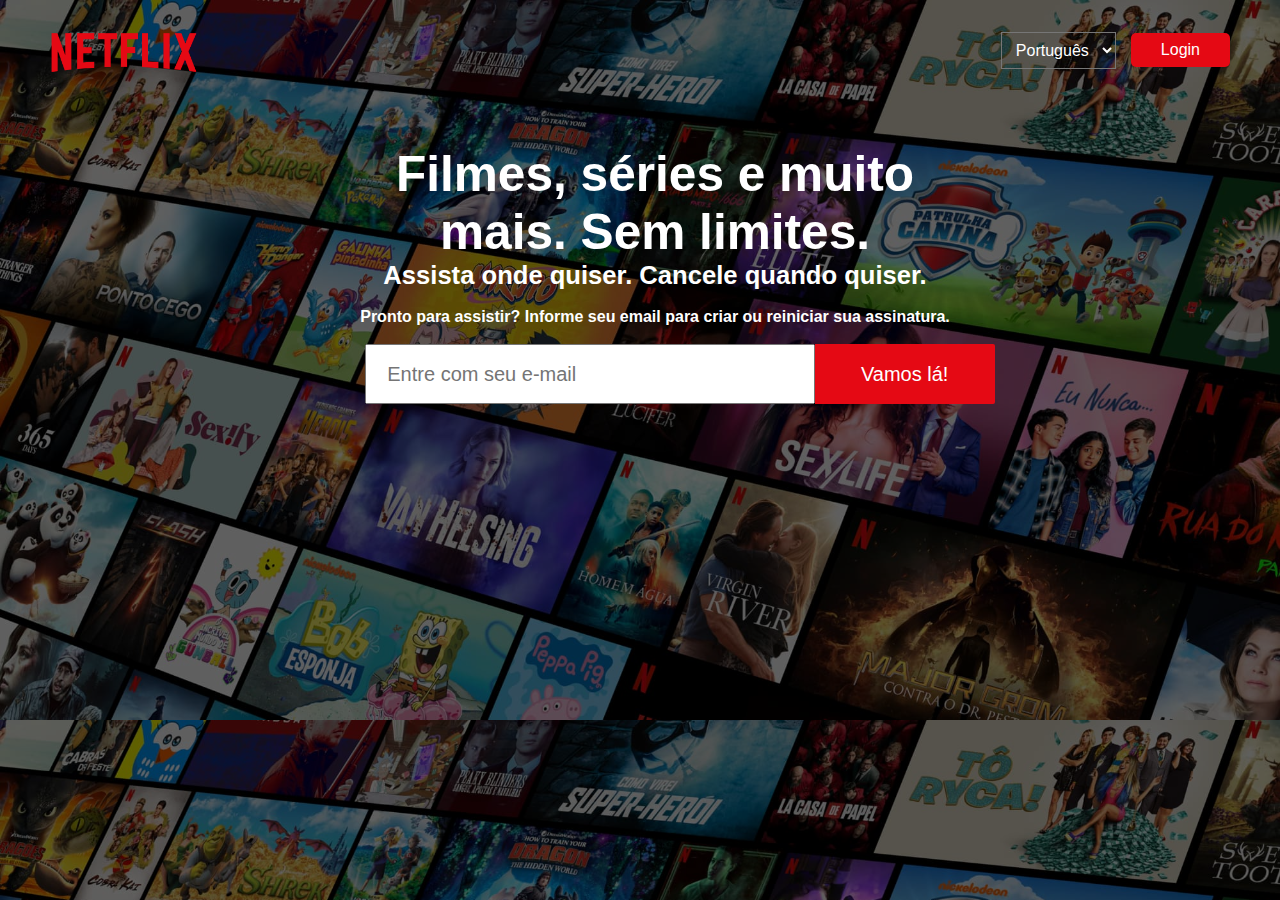
<file: index.html>
<!DOCTYPE html>
<html lang="pt-br">
<head>
    <meta charset="UTF-8">
    <meta http-equiv="X-UA-Compatible" content="IE=edge">
    <meta name="viewport" content="width=device-width, initial-scale=1.0">
    <link rel="stylesheet" href="./style/main.css">
    <link rel="stylesheet" href="./style/responsive.css">
    <link rel="preconnect" href="https://fonts.googleapis.com"> 
    <link rel="preconnect" href="https://fonts.gstatic.com" crossorigin> 
    <link href="https://fonts.googleapis.com/css2?family=Source+Sans+Pro&family=Spline+Sans:wght@300&display=swap" rel="stylesheet">
    <title>Netflix</title>
</head>
<body class="netflix">
        <div class="container">
            <nav class="navbar">
                <div class="left">
                    <img src="./style/img/netflixlogo.png" alt="Logo da Netflix">
                </div>
                <div class="right">
                    <select name="language" class="language">
                        <option value="Português">Português</option>
                        <option value="English">English</option>
                        <option value="Español">Español</option>
                    </select>
                    <button><a href="#">Login</a></button>
                </div>
            </nav>    

    <div class="title">
        <div class="content">
         <h1>Filmes, séries e muito mais. Sem limites.</h1>
            <h2>Assista onde quiser. Cancele quando quiser.</h2>
                 <form action="#">
                     <h4>Pronto para assistir? Informe seu email para criar ou reiniciar sua assinatura.</h4>
                        <div class="email">
                         <input type="text" name="email" placeholder="Entre com seu e-mail">
                                <button><a href="/catalogo.html">Vamos lá!</a></button>
                             </div>
                </form>
    </div>
        </div>
    </div>

</div>


</body>
</html>
</file>
<file: style/main.css>
:root{
    --vermelho: #E50914;
    --preto: #141414;
    --branco: #FFFFFF;
    --grey: #dbd8d8;
}

*{
    margin: 0;
    padding: 0;
    box-sizing: border-box;
}

body{
    background: var(--preto);
    color: var(--branco);
    background: linear-gradient(90deg, rgba(0,0,0,1) 0%, rgba(74,71,71,1) 35%, rgba(159,153,153,1) 100%);
    font-family: 'Helvetica Neue',Helvetica,Arial,sans-serif;
}

.netflix {
    color: var(--branco);
    background: linear-gradient(rgba(0,0,0,.50),rgba(0,0,0,.50)100%), url(./img/background.jpg);
    background-size: cover;
}

header .container{
    display: flex;
    flex-direction: row;
    align-items: center;
    justify-content: space-between;
}

.container .title{
    padding: 70px 45px;
}
.container .title .content{
    width: 950px;
    margin: auto;
    padding: 75px 0;
    text-align: center;
}
.container .title .content h1{
    width: 650px;
    margin: auto;
    font-size: 3.1rem;
    text-align: center;
}
.container .title .content h2{
    width: 650px;
    margin: auto;
    font-size: 1.6rem;
    text-align: center;
}
.container .title .content form h4{
    font-size: 1rem;
    margin: 18px 0;
    text-align: center;
}
.container .title .content form .email{
    width: 1000px;
    margin: auto;
}
.container .title .content form .email input{
    height: 60px;
    width: 450px;
    margin: auto;
    padding: 20px;
    font-size: 20px;
    outline: none;
}
.container .title .content form .email button{
    margin: auto;
    height: 60px;
    width: 180px;
    align-items: center;
    justify-content: center;
    font-size: 20px;
    padding: 7px 17px;
    background: var(--vermelho);
    cursor: pointer;
    outline: none;
    border-top-right-radius: 2px;
    border-bottom-right-radius: 2px;
    border: none;
    margin-left: -5px;
}
.container .title .content form .email button:hover{
    background-color: var(--vermelho);
}
.container .title .content form .email button a{
    text-decoration: none;
    color: var(--branco);
}

/* Filme principal */

.filme-principal{
    font-size: 16px;
    background: linear-gradient(rgba(0,0,0,.50),rgba(0,0,0,.50)100%), url(/style/img/brooklin.jpeg);
    height: 600px;
    background-size: cover;
    display: flex;
    flex-direction: column;
    justify-content: center;
    align-items: flex-start;
}

.filme-principal .descricao{
    margin-top: 10px;
    margin-bottom: 40px;
    font-family: 'Manrope', sans-serif;
}

.titulo{
    margin-top: 5%;
    font-size: 40px;
    font-family: 'Arimo', sans-serif;
}

.botao{
    background-color: var(--preto);
    border: none;
    color: var(--branco);
    padding: 15px 30px;
    margin-right: 15px;
    font-size: 12px;
    cursor: pointer;
    transition: .3s ease all;
}

.botao:hover{
    background: var(--branco);
    color: var(--preto);
}

.botao i{
    margin-right: 8px;
}

/* mover container */

.container{
    margin-left: 30px;
}

.filme-principal .container{
    width: 70%;
}

.box-filmes{
    height: 100%;
    width: 100%;
    display: block;
}

.carrosel-filmes{
    margin-top: 1px;
}


/* Página principal */

.container .navbar .left{
    height: 100%;
    display: flex;
    float: left;
}

/* Tamanho da Logo */

.container .navbar .left img{
    height: 100px;
    position: absolute;
    left: 35px;
}

/* Idioma e Botão */

.container .navbar .right{
    display: flex;
    height: 100px;
    float: right;
    position: absolute;
    right: 50px;
    font-family: 'Arimo', sans-serif;
}

/* Input de idioma */

.container .navbar .right .language{
    margin: auto;
    align-items: center;
    justify-content: center;
    font-size: 1rem;
    padding: 8px 10px;
    color: var(--branco);
    background: none;
    cursor: pointer;
    margin-right: 15px;
}

/* Botão */

.container .navbar .right button{
    margin: auto;
    align-items: center;
    justify-content: center;
    font-size: 1rem;
    padding: 8px 15px;
    background: var(--vermelho);
    cursor: pointer;
    outline: none;
    border-radius: 5px;
    border: none;
}

/* Menu Index */

.container .navbar .right a{
    text-decoration: none;
    color: var(--grey);
    margin-right: 10px;
    margin: auto;
    font-size: 1rem;
    padding: 8px 15px;
}

.container .navbar .right a:hover{
    color: var(--branco);
}

.container .navbar .right button a{
    text-decoration: none;
    color: var(--branco);
}

h4{
    color: var(--branco);
    font-size: 1rem;
    margin: 5px;
}
</file>
<file: style/responsive.css>
@media screen and (max-width:700px){
    header .container{
        display: flex;
        flex-direction: column;
    }

    .botao{
        margin-top: 5px;
        width: 190px;
        height: 60px;
    }
}

@media screen and (min-width:1000px){
    .descricao{
        width: 50%;
    }
}
</file>
